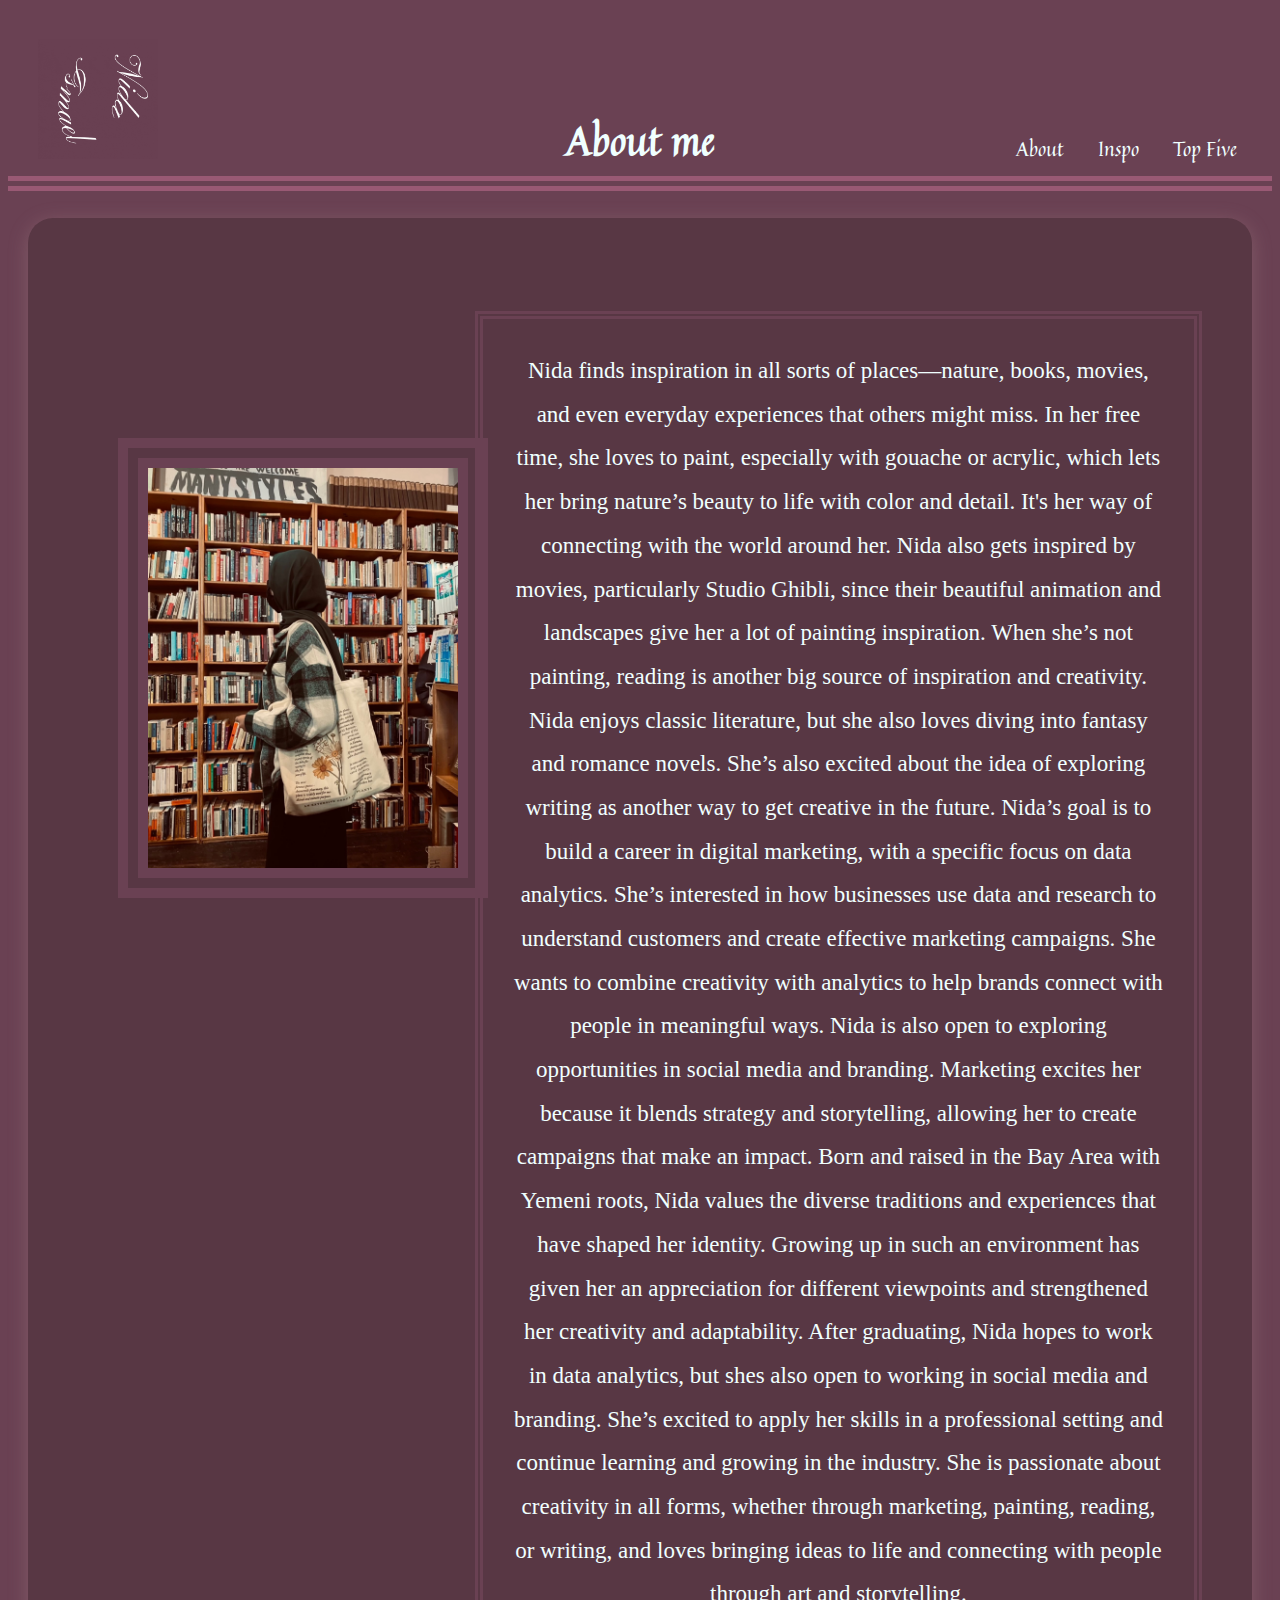
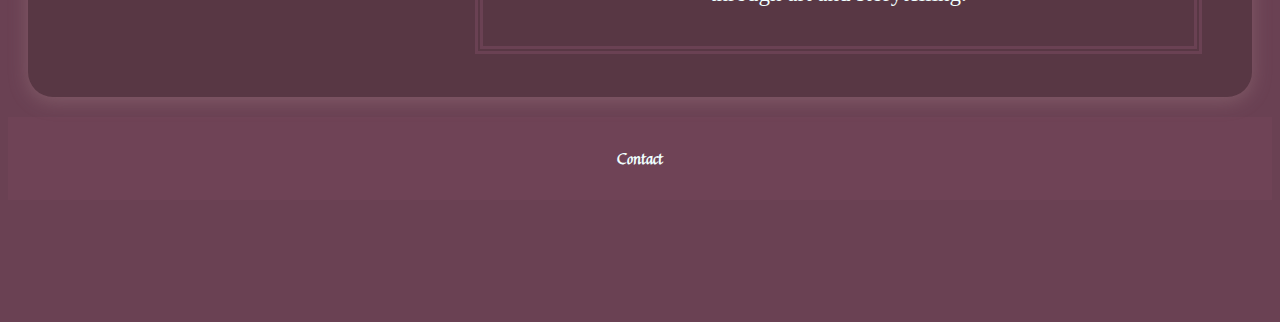
<file: index.html>
<!DOCTYPE HTML>
<html lang="en">
    <head>
        <meta charset="UTF-8">
        <link rel="stylesheet" href="css/style.css">

        <link rel="preconnect" href="https://fonts.googleapis.com">
        <link rel="preconnect" href="https://fonts.gstatic.com" crossorigin>
        <link href="https://fonts.googleapis.com/css2?family=Quintessential&display=swap" rel="stylesheet">
        
        <title>nida ismael</title>
    
    </head>
  
    <body>

        <header>
            <nav>
            <a href="index.html">About</a>
            <a href="nida_ismael_inspiration/inspiration.html">Inspo</a>
            <a href="nida_ismael_topFivePage/topFive.html">Top Five</a>
            
        </nav>

            <a href="index.html">
            <img src="img/ni.gif" class="gif">
            </a>
        </header>

            <h1>About me</h1>

        <div class="page-wrapper">
        <section>
            <img src="img/book.jpeg" class="me">
    
            <p> Nida finds inspiration in all sorts of places—nature, books, movies, and even everyday experiences that others might miss. In her free time, she loves to paint, especially with gouache or acrylic, which lets her bring nature’s beauty to life with color and detail. It's her way of connecting with the world around her. Nida also gets inspired by movies, particularly Studio Ghibli, since their beautiful animation and landscapes give her a lot of painting inspiration. When she’s not painting, reading is another big source of inspiration and creativity. Nida enjoys classic literature, but she also loves diving into fantasy and romance novels. She’s also excited about the idea of exploring writing as another way to get creative in the future. Nida’s goal is to build a career in digital marketing, with a specific focus on data analytics. She’s interested in how businesses use data and research to understand customers and create effective marketing campaigns. She wants to combine creativity with analytics to help brands connect with people in meaningful ways. Nida is also open to exploring opportunities in social media and branding. Marketing excites her because it blends strategy and storytelling, allowing her to create campaigns that make an impact. Born and raised in the Bay Area with Yemeni roots, Nida values the diverse traditions and experiences that have shaped her identity. Growing up in such an environment has given her an appreciation for different viewpoints and strengthened her creativity and adaptability. After graduating, Nida hopes to work in data analytics, but shes also open to working in social media and branding. She’s excited to apply her skills in a professional setting and continue learning and growing in the industry. She is passionate about creativity in all forms, whether through marketing, painting, reading, or writing, and loves bringing ideas to life and connecting with people through art and storytelling.
                
            </p>
      
        </section>
        </div>
            <footer>
                <h4><a href="mailto:921109160@sfsu.edu">Contact</a></h4>
                </h4>
            </footer>
        
        
      
        </body>
        </html>
</file>
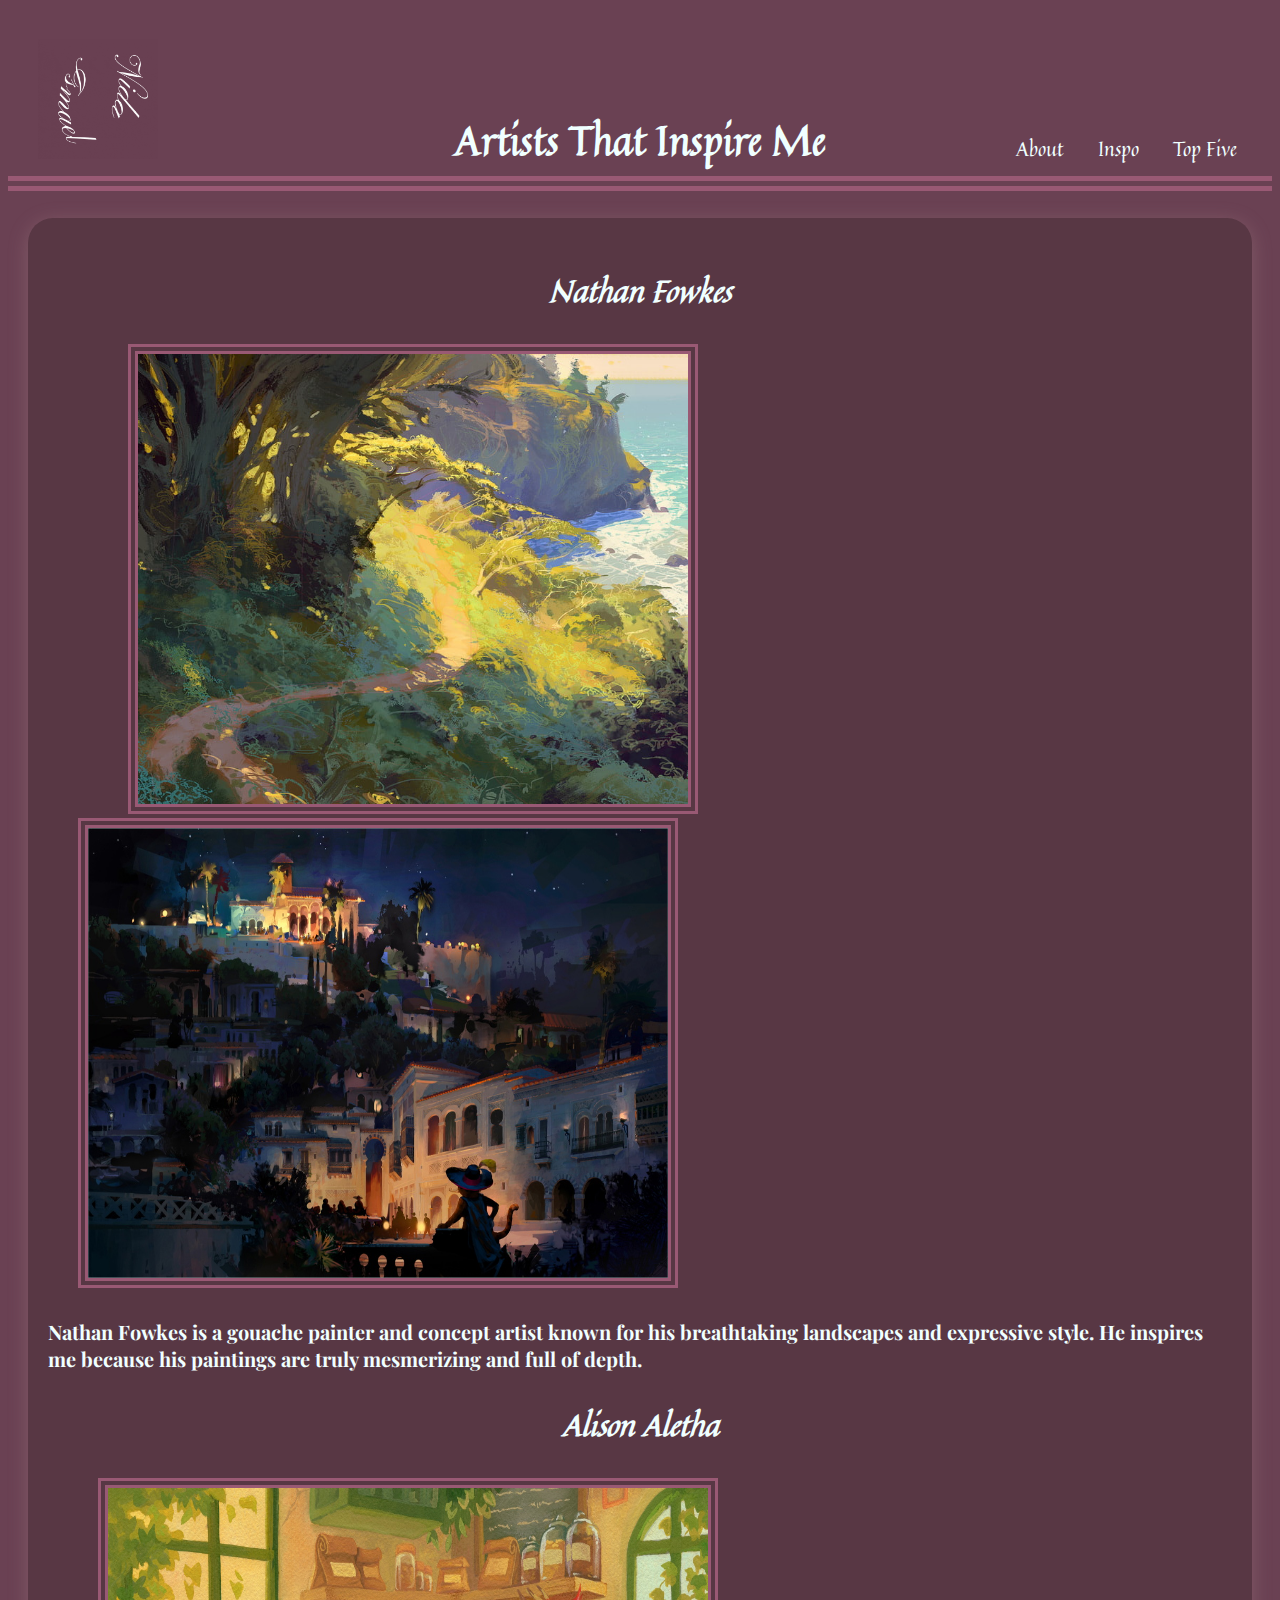
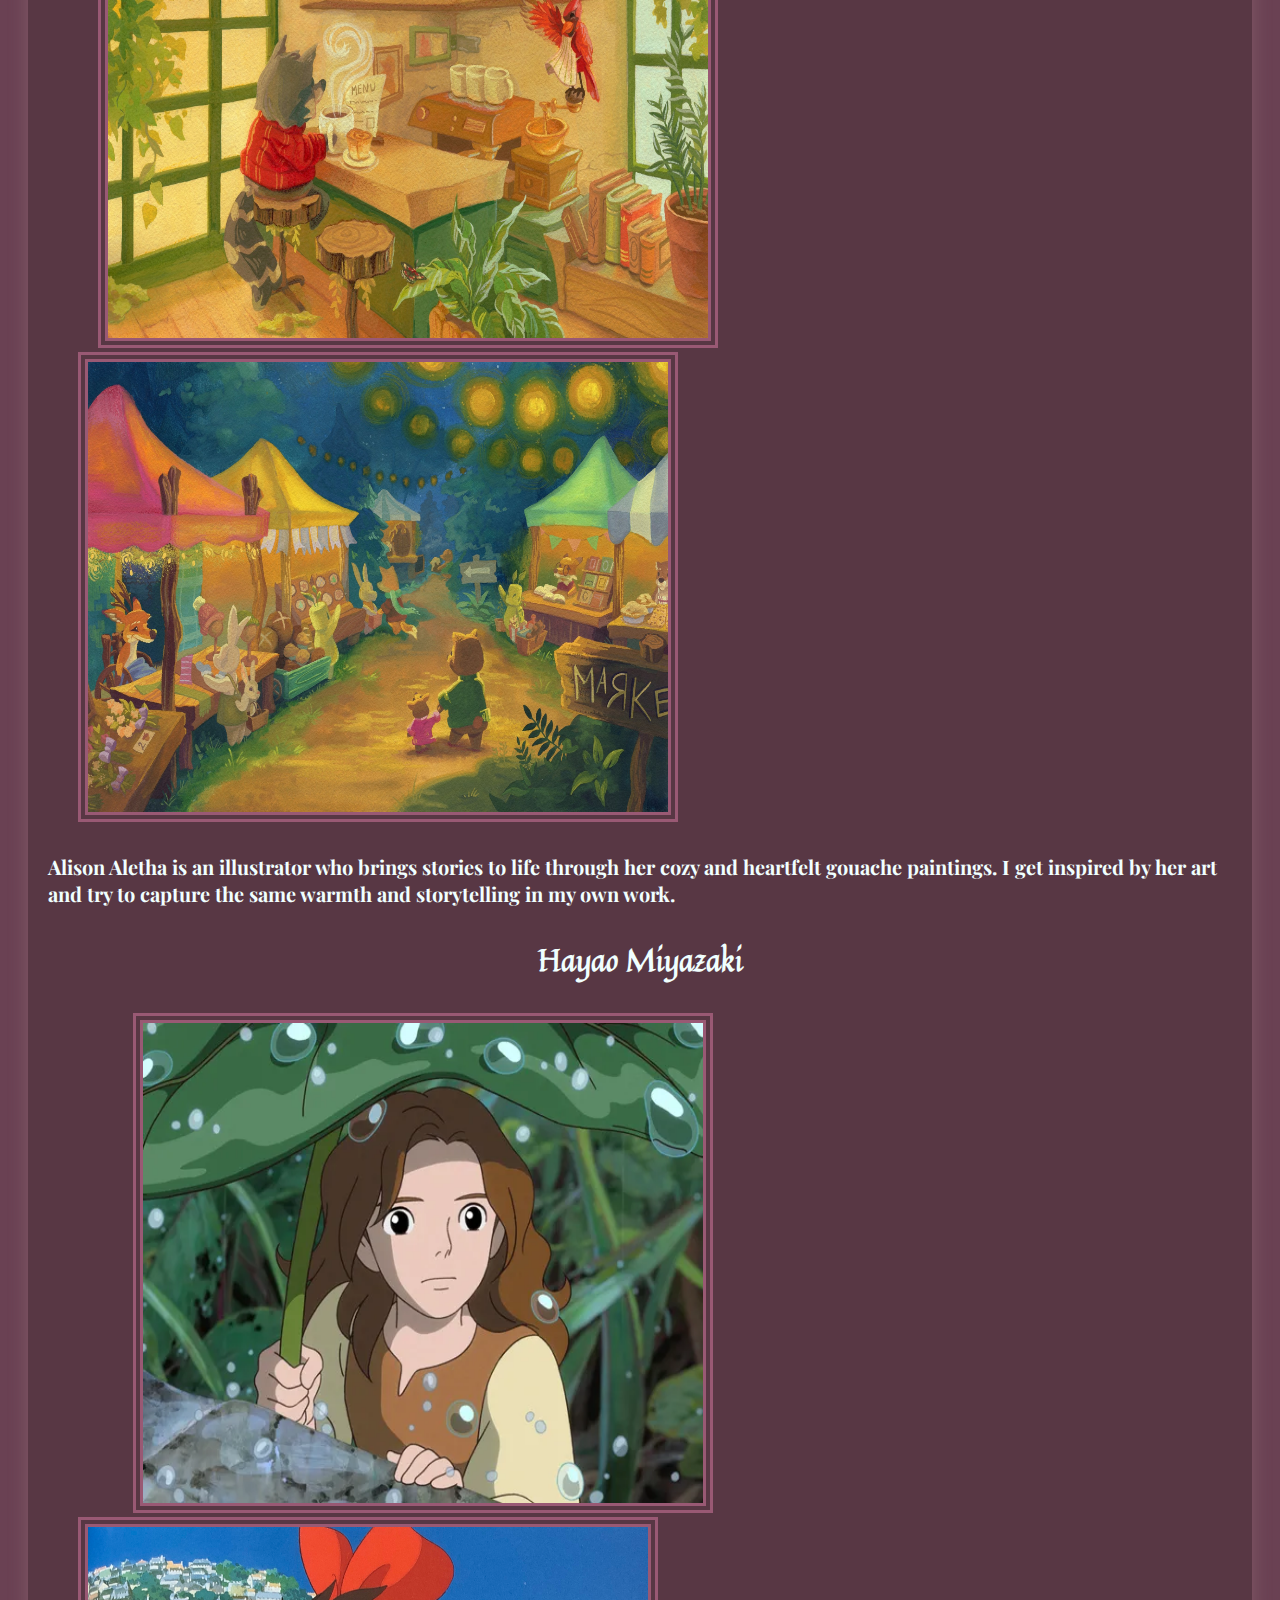
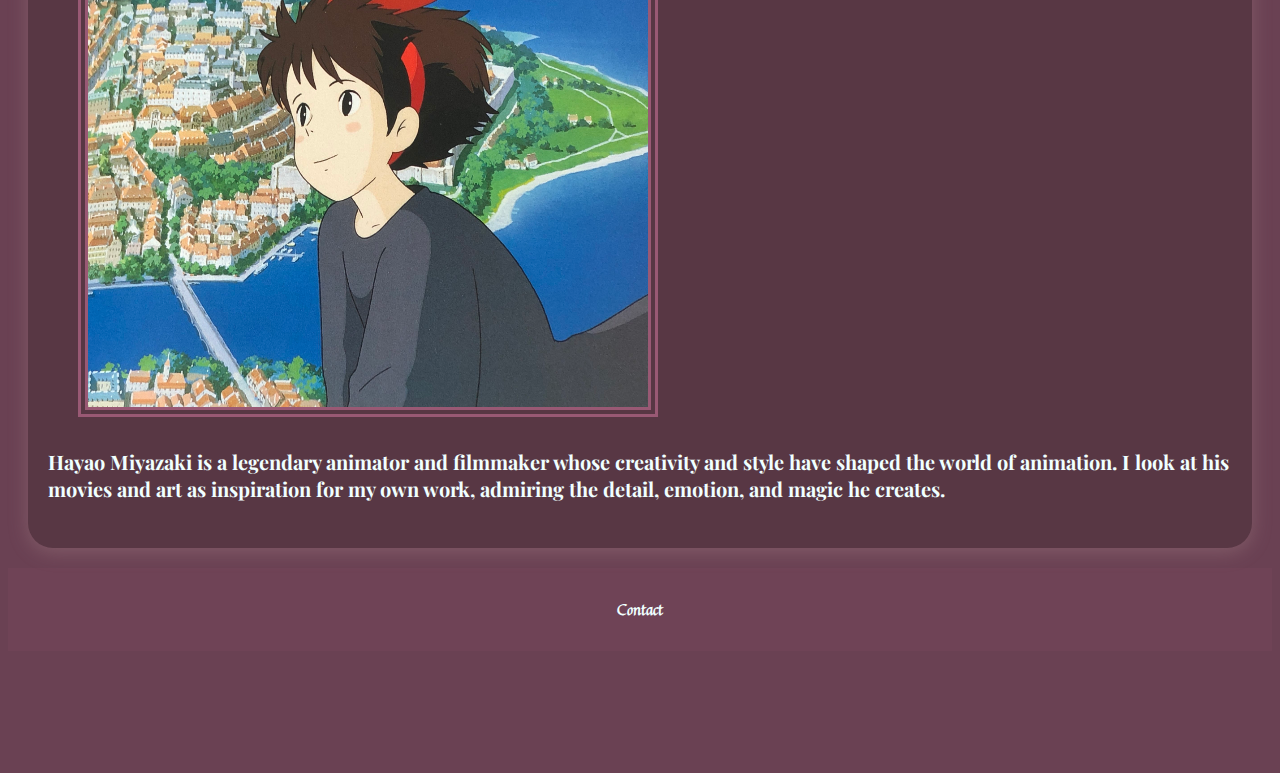
<file: nida_ismael_inspiration/inspiration.html>
<!DOCTYPE HTML>
<html lang="en">
    <head>
        <meta charset="UTF-8">
        <title>template document</title>
        <link rel="stylesheet" href="../css/style.css">
   
        <link rel="preconnect" href="https://fonts.googleapis.com">
        <link rel="preconnect" href="https://fonts.gstatic.com" crossorigin>
        <link href="https://fonts.googleapis.com/css2?family=Quintessential&display=swap" rel="stylesheet">
    
        <link rel="preconnect" href="https://fonts.googleapis.com">
        <link rel="preconnect" href="https://fonts.gstatic.com" crossorigin>
        <link href="https://fonts.googleapis.com/css2?family=Playfair+Display:ital,wght@0,400..900;1,400..900&display=swap" rel="stylesheet">

    </head>

 <body>
 
    <nav>
    <a href="../index.html">About</a>
    <a href="inspiration.html">Inspo</a>
    <a href="../nida_ismael_topFivePage/topFive.html">Top Five</a>
    </nav>
    <a href="../index.html">
    <img src="img/ni.gif" class="gif">
    </a>
  
    <h1> Artists That Inspire Me</h1>
        
    <section>
    <a href="https://www.nathanfowkes.com/movie-art.html">
        <div class="page-wrapper">
        <h3><em>Nathan Fowkes</em></h3>
    </a>
    
        <img src="img/cliff.jpg" class="forest" alt="gouache painting of cliff and a sea">
        <img src="img/boots.jpg" class="boots" alt="gouache paitning of a movie scne with a lot of buldings">
        <h4 class="inspo-text">Nathan Fowkes is a gouache painter and concept artist known for his breathtaking landscapes and expressive style. He inspires me because his paintings are truly mesmerizing and full of depth.</h4>

        
    <a href="https://www.allisonaletha.com/">
        <h3><em>Alison Aletha</em></h3>
    </a>
        <img src="img/wolf.jpeg" class="wolf"  alt="painting of a wolf drinking coffee at a shop">
        <img src="img/tent.jpeg"  class="tent" alt="painting of the woods and animals with pop up shops">
    
            <h4 class="inspo-text">Alison Aletha is an illustrator who brings stories to life through her cozy and heartfelt gouache paintings. I get inspired by her art and try to capture the same warmth and storytelling in my own work.</h4>

    <a href="https://www.imdb.com/name/nm0594503/">
        <h3>Hayao Miyazaki</h3>
    </a>
        <img src="img/arrietty.webp" class="arrietty" alt="A young woman holds a large leaf over her head like an umbrella, with raindrops visible on its surface">
        <img src="img/kiki.jpg"  class="kiki" alt="a young girl flying over a city and ocean">
        <h4 class="inspo-text">Hayao Miyazaki is a legendary animator and filmmaker whose creativity and style have shaped the world of animation. I look at his movies and art as inspiration for my own work, admiring the detail, emotion, and magic he creates.</h4>
    
    </section>
</div>
    </body>
       <footer>
        <h4><a href="mailto:921109160@sfsu.edu">Contact</a></h4>
        </h4>
    </footer>
    
    </body>
    </html>
</file>
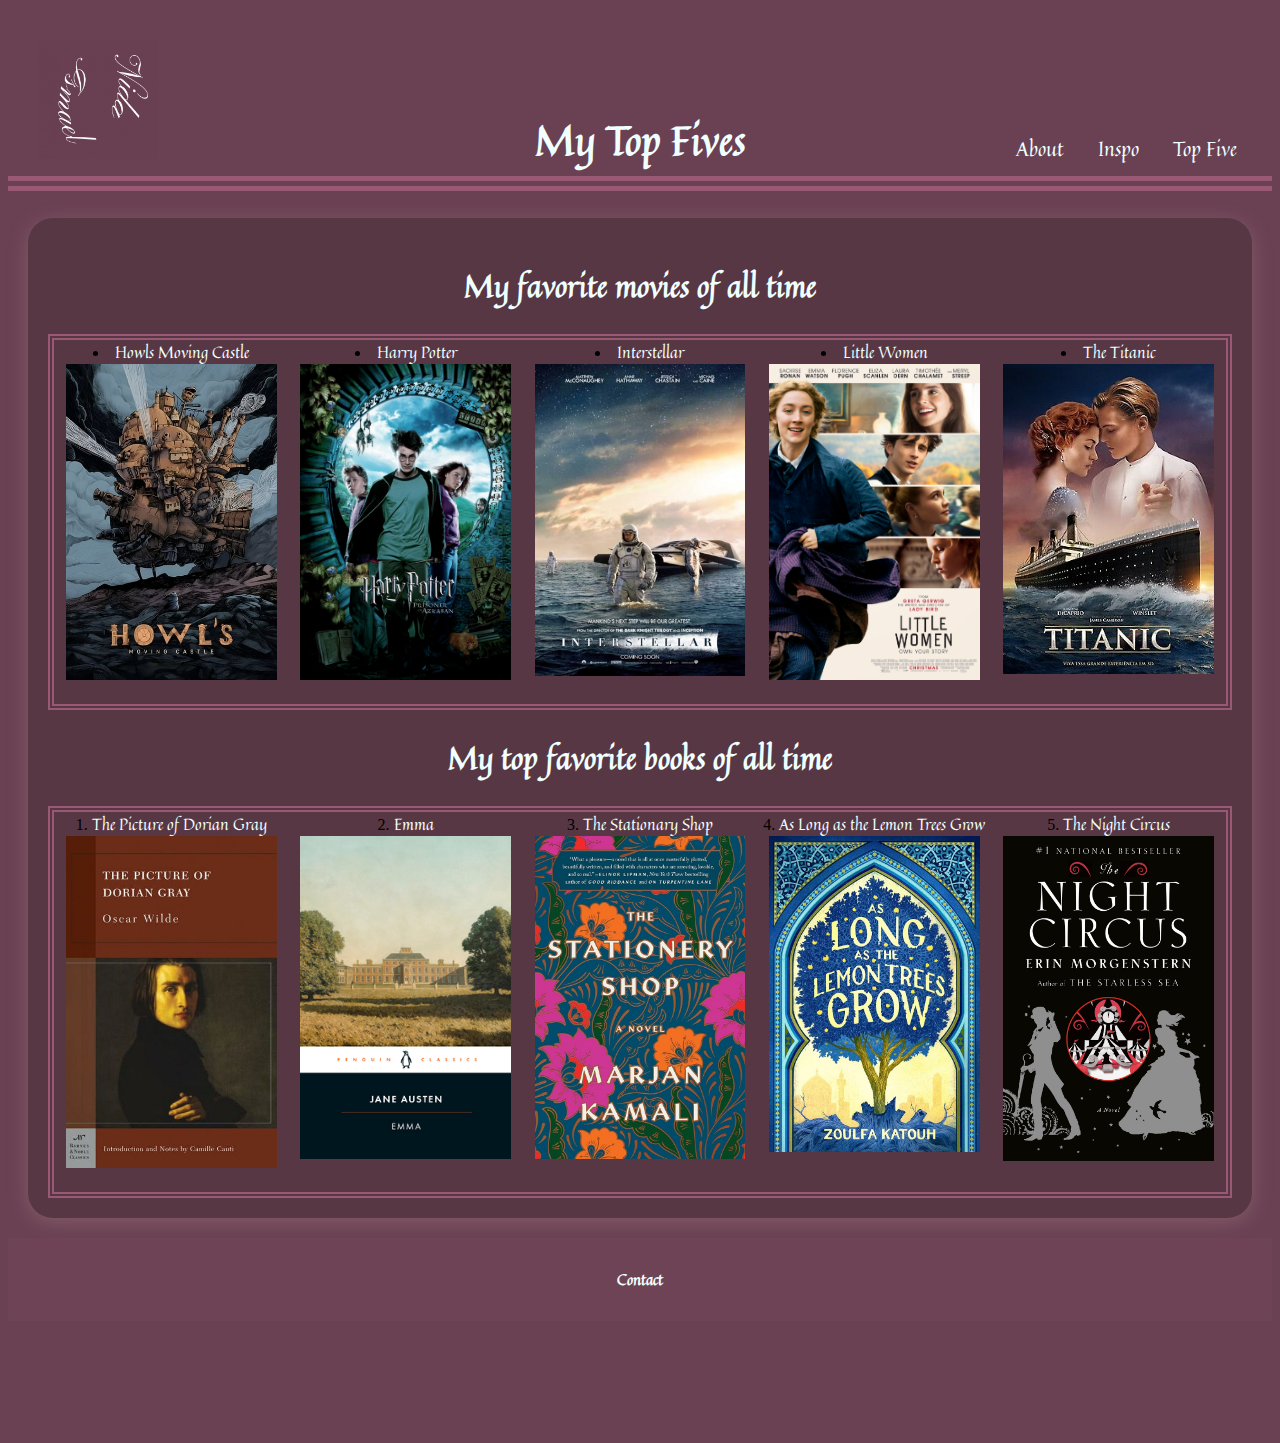
<file: nida_ismael_topFivePage/topFive.html>
<!DOCTYPE HTML>
<html lang="en">
    <head>
        <meta charset="UTF-8">
        <title>template document</title>
        <link rel="stylesheet" href="../css/style.css">
       
        <link rel="preconnect" href="https://fonts.googleapis.com">
        <link rel="preconnect" href="https://fonts.gstatic.com" crossorigin>
        <link href="https://fonts.googleapis.com/css2?family=Quintessential&display=swap" rel="stylesheet">

    </head>
        <body>
            <nav>
            <a href="../index.html">About</a>
            <a href="../nida_ismael_inspiration/inspiration.html">Inspo</a>
            <a href="topFive.html">Top Five</a>
            </nav>
            <a href="../index.html">
            <img src="img/ni.gif" class="gif">
            </a>
            <h1> My Top Fives</h1>
            <div class="page-wrapper">
             <h2>My favorite movies of all time</h2>
             <section class="movies">
             <ul> 
                <li>
                    <a href="https://www.imdb.com/title/tt0347149/">Howls Moving Castle</a>
                    <br>
                    <img src="img/how.jpg" class="movie-poster" alt="a big house that is walking and operating">
                </li>
                <li>
                    <a href="https://www.imdb.com/title/tt0304141/">Harry Potter</a>
                    <br>
                    <img src="img/ha.jpg" class="movie-poster" alt="harry potter movie poster with three people on the cover">
                </li>
                <li>
                    <a href="https://www.imdb.com/title/tt0816692/">Interstellar</a>
                    <br>
                    <img src="img/steller.jpg" class="movie-poster" alt="astronauts walking in large body of water and plane in water">
                </li>
                <li>
                    <a href="https://www.imdb.com/title/tt3281548/">Little Women</a>
                    <br>
                    <img src="img/litt.png" class="movie-poster" alt="little women movie poster with muliple people on cover in rows">
                </li>
                <li>
                    <a href="https://www.imdb.com/title/tt0120338/">The Titanic</a>
                    <br>
                    <img src="img/titanic.jpg" class="movie-poster" alt="the titanic movie poster with a ship and a man and women holding hands">
                </li>
                </ul>
    
                </section>
                
                
                
            <h2>My top favorite books of all time</h2>
            <section class="books">
            <ol>
                <li>
                    <a href="https://www.barnesandnoble.com/w/the-picture-of-dorian-gray-oscar-wilde/1116668152?ean=9781435171466">The Picture of Dorian Gray</a>
                    <br>
                    <img src="img/oscar.jpg" class="book-cover" alt="the picture of dorian gray brown book cover with a man posing in the middle and the title on top">
                </li>
                <li>
                    <a href="https://www.loyaltybookstores.com/book/9780141439587">Emma</a>
                    <br>
                    <img src="img/emma.jpg" class="book-cover" alt="emma book cover feauring a grand Georgian-style building on the top half of book cover and title on bottom half">
                </li>
                <li>
                    <a href="https://www.amazon.com/Stationery-Shop-Marjan-Kamali/dp/1982107499">The Stationary Shop</a>
                    <br>
                    <img src="img/shopp.jpg" class="book-cover" alt="the stationary shop blue book cover with flowers coming out from the top and bottom of page.">
                </li>
                <li>
                    <a href="https://booksmandala.com/books/as-long-as-the-lemon-trees-grow-75564">As Long as the Lemon Trees Grow</a>
                    <br>
                    <img src="img/grow.jpg" class="book-cover" alt="as long as the lemon trees grow book cover featuring a lemon tree and the shadowy silhouettes of a man and a woman standing beside it.">
                </li>
                <li>
                    <a href="https://www.goodreads.com/book/show/9361589-the-night-circus">The Night Circus</a>
                    <br>
                    <img src="img/night.jpg" class="book-cover" alt="night circus book cover with a circus in the middle and two figures next to it">
                </li>
                </ol>
                </section>
                </div>
                <footer>
                    <h4><a href="mailto:921109160@sfsu.edu">Contact</a></h4>
                    </h4>
                </footer>
            </body>
        </html>
</file>
<file: css/style.css>
body{
    background-color: rgb(106, 65, 83);
}



nav{
    text-align: right;
    position: relative;
    top: 175px; 
    font-weight: 100;
    padding: 80px 20px 5px 20px;
    margin-top: -130px;
}


nav a{
    text-decoration: none;
    color: azure;
    font-size: 20px;
    margin: 15px;
    font-family: "Quintessential", serif;
}

h1{
    color: azure;
    font-family: "Quintessential", serif;
    padding: 5px;
    text-align: center;
    margin-top: 20px;
    font-size: 40px;
    font-weight: 900;
    border-bottom: 15px double rgb(153, 89, 116)
    
}

.gif {
    width: 120px;
    height: 120px;
    display: block;
    margin-top: -30px;
    position: relative; 
    left: 30px;
    top: 75px;
}
.page-wrapper {
    box-shadow: 0px 4px 20px rgba(189, 157, 157, 0.3); 
    padding: 20px; 
    background-color: rgb(88, 55, 68);
    border-radius: 25px; 
    margin: 20px; 

}

.me {
    width: 310px;
    height: 400px;
    margin-left: 70px;
    border: 30px double rgb(106, 65, 83);
    position: relative;
    top: 200px; 
}
p{
    text-align: center;
    width: 50%;
    margin-left: auto;
    margin-top: -33%;
    margin-right: 30px;
    font-size: 23px;
    color: azure;
    line-height: 1.9;
    border: double 8px rgb(106, 65, 83);
    padding: 30px;
    width: 55%;
    font-family: "Playfair Display", serif;
    
}





a{
    text-decoration: none;
}
h3{
    text-align: center;
    font-size: 30px;
    color: azure;
    font-family: "Quintessential", serif;
   
}

.forest{
    width: 550px;
    height: 450px;
    margin-left: 80px;
    border: double 10px rgb(153, 89, 116);


}   
.boots{
    width: 580px;
    height: 450px;
    margin-left: 30px;
    border: double 10px rgb(153, 89, 116);
}
.inspo-text{
    color: azure;
    font-size: 20px;
    font-family: "Playfair Display", serif;
}
  
.wolf{
    height: 450px;
    width: 600px;
    margin-left: 50px;
    border: double 10px rgb(153, 89, 116);
}
.tent{
    height: 450px;
    width: 580px;
   margin-left: 30px;
   border: double 10px rgb(153, 89, 116);
}
.arrietty{
    height:480px;
    width: 560px;
    margin-left: 85px;
    border: double 10px rgb(153, 89, 116);
}
.kiki{
    height:480px;
    width: 560px;
    margin-left: 30px;
    border: double 10px rgb(153, 89, 116);
}







.movie-poster{
    width: 400px;
    height: 520px;
}
.book-cover{
    width: 400px;
    height: 520px;
  
}

ul li a{
    text-decoration: none;
    color: azure;
    font-family: "Quintessential", serif;
    font-size: 16px;
}
ol li a{
    text-decoration: none;
    color: azure;
    font-family: "Quintessential", serif;
    font-size: 16px;
}
h2{
    color: azure;
    text-align: center;
    font-family: "Quintessential", serif;
    font-weight: 900;
    font-size: 30px;

}
.movies ul {
    display: flex; 
    flex-wrap: wrap; 
    padding: 0;
    margin: 0;
    justify-content: space-around; 
    border: double 6px rgb(153, 89, 116);
    
}
.movies li {
    list-style-type: decimal; 
    list-style-position: inside;
    margin-bottom: 20px; 
    width: 20%; 
    text-align: center; 

}

.movie-poster {
    width: 90%; 
    height: auto;
}


.movies ul {
    padding: 0;
    margin: 0;
    list-style: none; 
}


.movies li {
    list-style-type: disc; 
    text-align: center; 
    margin-bottom: 20px; 
}






.books ol {
    list-style-position: inside;
    display: flex; 
    flex-wrap: wrap;
    padding: 0;
    margin: 0;
    justify-content: space-around; 
    border: double 6px rgb(153, 89, 116);
}


.books li {
    list-style-type: decimal;
    padding-left: 0;
    margin-left: 0;
    margin-bottom: 20px; 
    width: 20%; 
    text-align: center; 
    
}


.book-cover {
    width: 90%; 
    height: auto;
}
 
  





footer{
    color: azure;
    right: 0; 
    bottom: -30px; 
    background-color: rgb(153, 89, 116,0.1);
   

    padding: 10px 20px;
    font-size: 15px; 
    text-align: center; 
   

}
footer a{
    text-decoration: none;
    color: azure;
    font-family: "Quintessential", serif;
}
</file>
